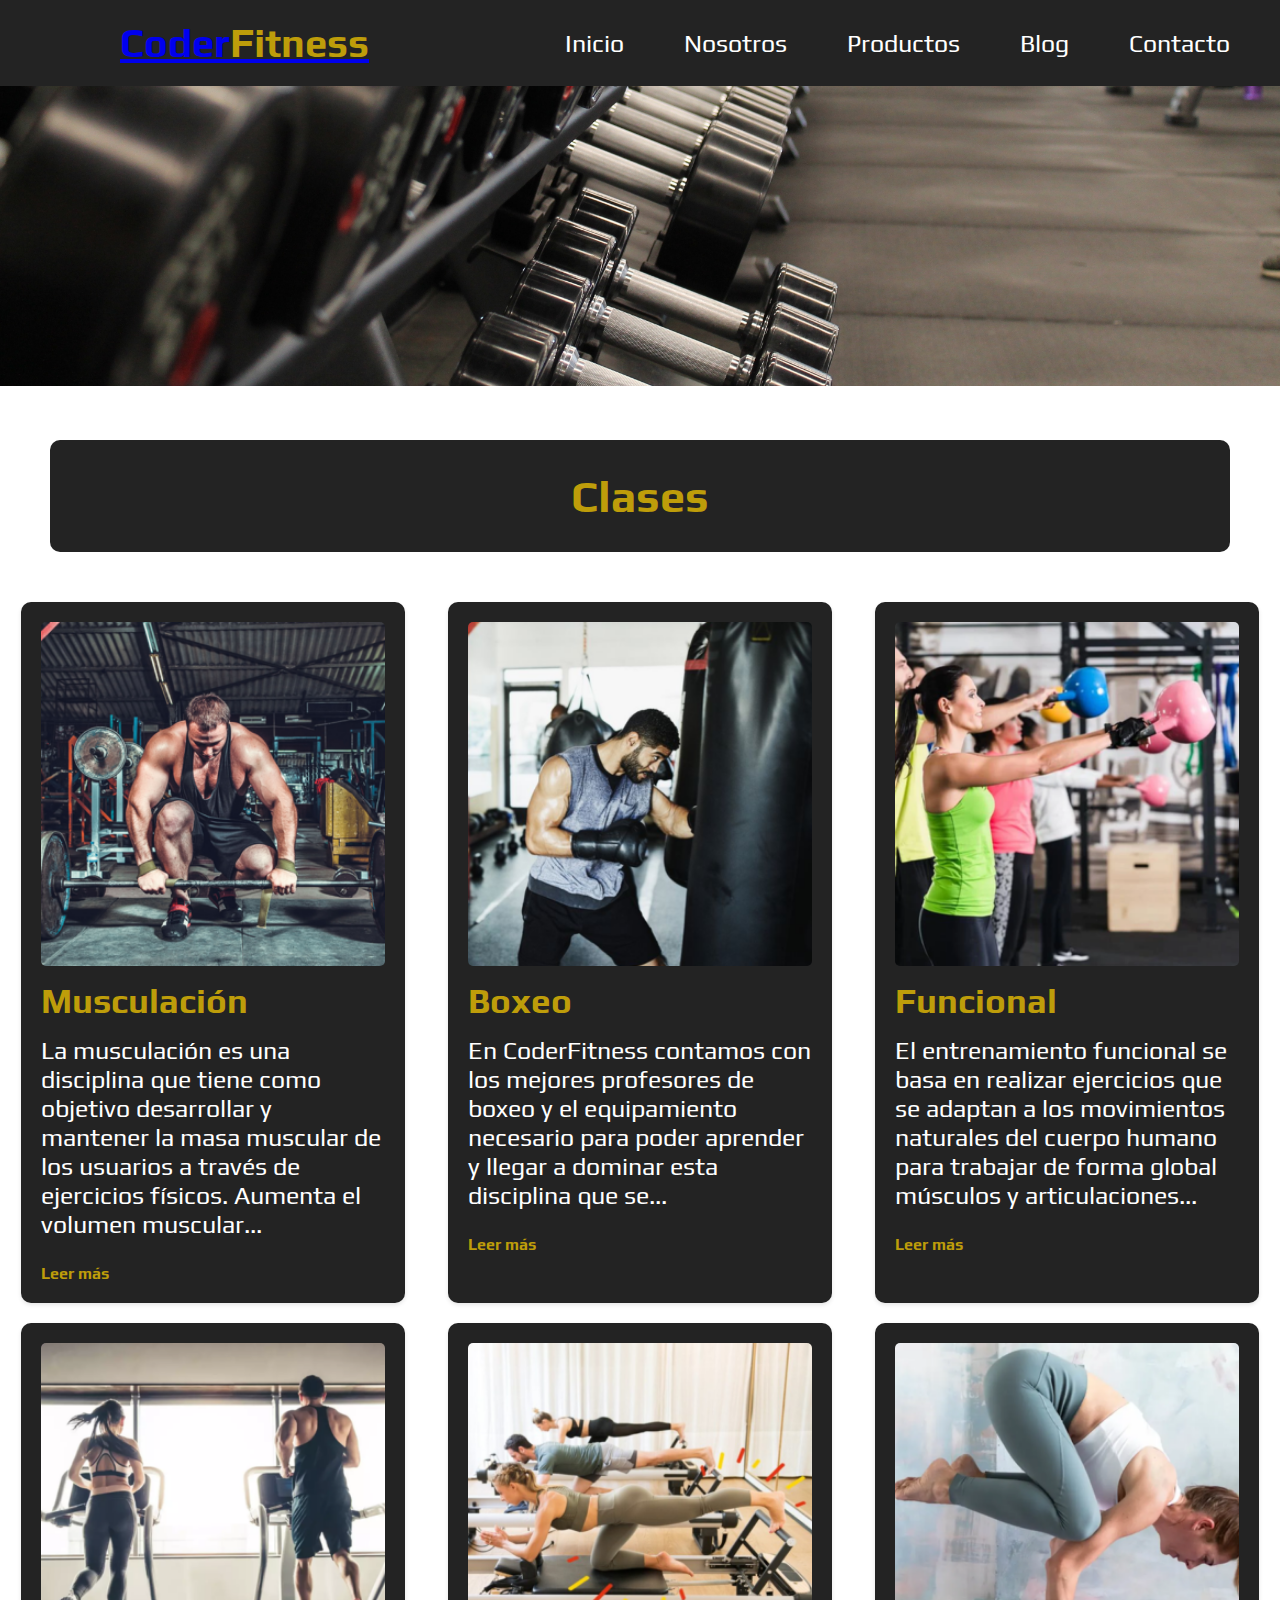
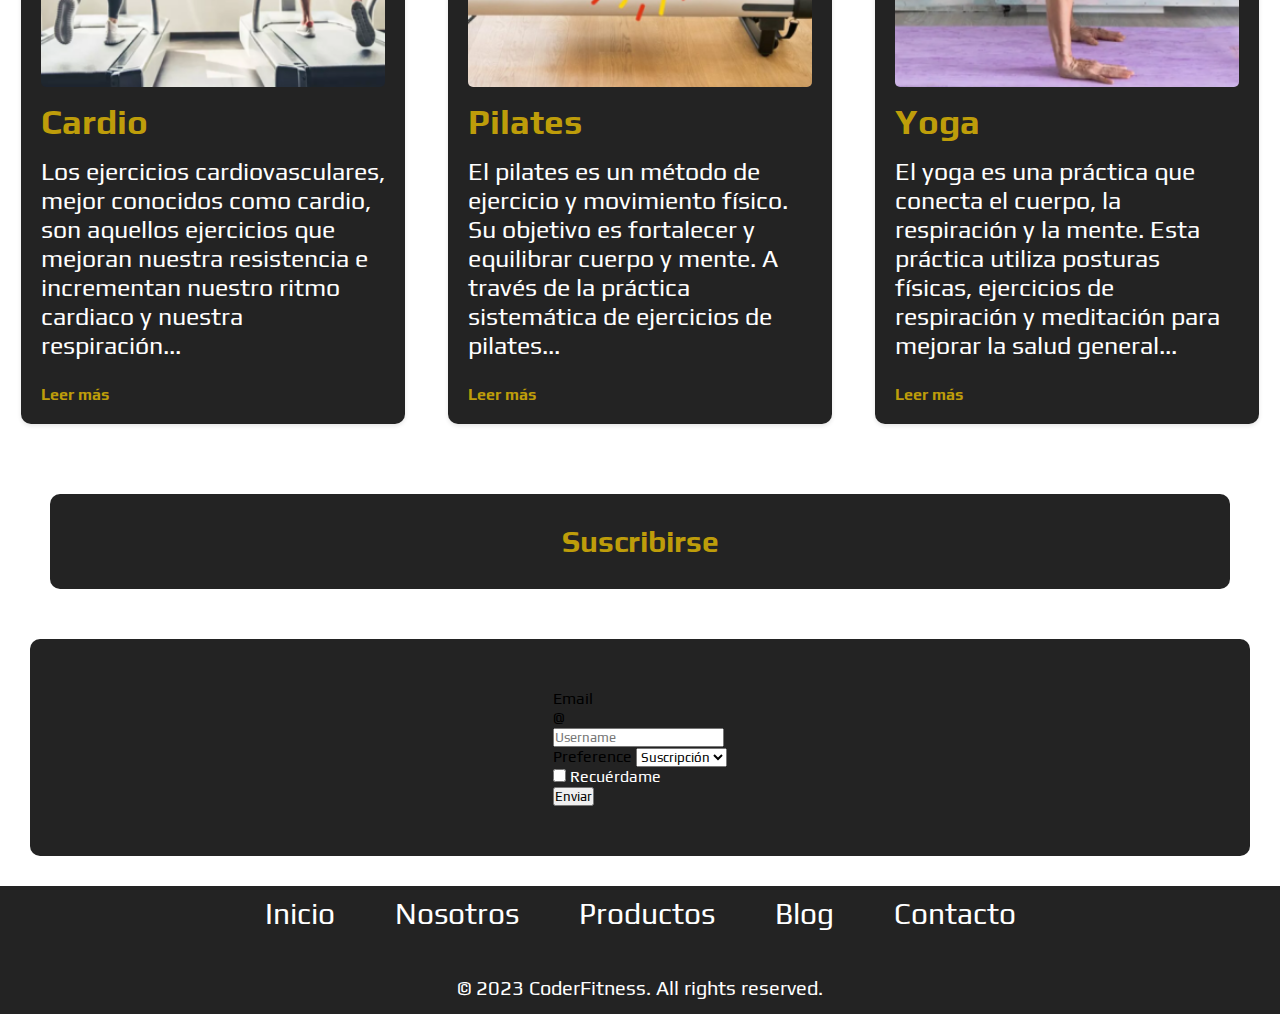
<file: index.html>
<!DOCTYPE html>
<html lang="en">
<head>
    <meta charset="UTF-8">
    <meta name="viewport" content="width=device-width, initial-scale=1.0">
    <title>CoderFitness</title>
    <meta name="description" content="CoderFitness es un gimnasio líder en la ciudad de Mar del Plata, contamos con los mejores entrenadores capacitados.">
    <meta name="keywords" content="GYM, FITNESS, MUSCULACIÓN, BOXEO, MARDEL, ENTRENADORES, VACANTE">
    <link href="https://cdn.jsdelivr.net/npm/bootstrap@5.3.1/dist/css/bootstrap.min.css" rel="stylesheet" integrity="sha384-4bw+/aepP/YC94hEpVNVgiZdgIC5+VKNBQNGCHeKRQN+PtmoHDEXuppvnDJzQIu9" crossorigin="anonymous">
    <!----- Link al CSS ----->
    <link rel="stylesheet" href="css/style.css">
</head>
<body>
<!--- Header --->
    <header>

        <section>

        <div class="navegacion">
            <div class="header-content">
                <div class="logo">
                  <h1><a href="index.html" class="logo-text">Coder<b>Fitness</a></b></h1>
                </div>

                <div class="menu">
                    <nav>
                        <ul>
                            <li><a href="index.html" class="nav-link">Inicio</a></li>
                            <li><a href="pages/nosotros.html" class="nav-link">Nosotros</a></li>
                            <li><a href="pages/productos.html" class="nav-link">Productos</a></li>
                            <li><a href="pages/blog.html" class="nav-link">Blog</a></li>
                            <li><a href="pages/contacto.html" class="nav-link">Contacto</a></li>
                        </ul>
                    </nav>
                </div>     
            </div>     
          </div>        
        </section>          
    </header>
<!--- Termina el header --->
<!--- Main --->

    <main>
        <div class="imagen">
            <img src="assets/dumbbells.jpg" alt="gym">
        </div>

        <div class="titulo">
            <h2>Clases</h2>
        </div>

<section class="container-main">

        <div class="card">
            <img src="assets/musculacion.png" alt="imagen 1">
            <h4><a href="#">Musculación</a></h4>
            <p>La musculación es una disciplina que tiene como objetivo desarrollar y mantener la masa muscular de los usuarios a través de ejercicios físicos. Aumenta el volumen muscular...</p>
            <a href="#">Leer más</a>
        </div>

        <div class="card">
            <img src="assets/boxeo.png" alt="imagen 1">
            <h4><a href="#">Boxeo</a></h4>
            <p>En CoderFitness contamos con los mejores profesores de boxeo y el equipamiento necesario para poder aprender y llegar a dominar esta disciplina que se...</p>
            <a href="#">Leer más</a>
        </div>

        <div class="card">
            <img src="assets/funcional.png" alt="imagen 1">
            <h4><a href="#">Funcional</a></h4>
            <p>El entrenamiento funcional se basa en realizar ejercicios que se adaptan a los movimientos naturales del cuerpo humano para trabajar de forma global músculos y articulaciones...</p>
            <a href="#">Leer más</a>
        </div>
        
        <div class="card">
            <img src="assets/cardio.png" alt="imagen 1">
            <h4><a href="#">Cardio</a></h4>
            <p>Los ejercicios cardiovasculares, mejor conocidos como cardio, son aquellos ejercicios que mejoran nuestra resistencia e incrementan nuestro ritmo cardiaco y nuestra respiración...</p>
            <a href="#">Leer más</a>
        </div>
        
        <div class="card">
            <img src="assets/pilates.png" alt="imagen 1">
            <h4><a href="#">Pilates</a></h4>
            <p>El pilates es un método de ejercicio y movimiento físico. Su objetivo es fortalecer y equilibrar cuerpo y mente. A través de la práctica sistemática de ejercicios de pilates...</p>
            <a href="#">Leer más</a>
        </div>

        <div class="card">
            <img src="assets/yoga.png" alt="imagen 1">
            <h4><a href="#">Yoga</a></h4>
            <p>El yoga es una práctica que conecta el cuerpo, la respiración y la mente. Esta práctica utiliza posturas físicas, ejercicios de respiración y meditación para mejorar la salud general...</p>
            <a href="#">Leer más</a>
        </div>
</section>
<!----- Formulario suscripción ----->
<div class="titulo-formulario-main">
    <h3>Suscribirse</h3>
</div>

<div class="formulario-main">
    <form class="row row-cols-lg-auto g-3 align-items-center">
    <div class="col-12">
      <label class="visually-hidden" for="inlineFormInputGroupUsername">Email</label>
      <div class="input-group">
        <div class="input-group-text">@</div>
        <input type="text" class="form-control" id="inlineFormInputGroupUsername" placeholder="Username">
      </div>
    </div>
  
    <div class="col-12">
      <label class="visually-hidden" for="inlineFormSelectPref">Preference</label>
      <select class="form-select" id="inlineFormSelectPref">
        <option selected>Suscripción</option>
        <option value="1">Semanal</option>
        <option value="2">Mensual</option>
        <option value="3">Anual</option>
      </select>
    </div>
  
    <div class="col-12">
      <div class="form-check">
        <input class="form-check-input" type="checkbox" id="inlineFormCheck">
        <label class="form-check-label" for="inlineFormCheck">
          Recuérdame
        </label>
      </div>
    </div>
  
    <div class="col-12">
      <button type="submit" class="btn btn-primary">Enviar</button>
    </div>
  </form>
</div>
<!----- Formulario suscripción ----->
</main> 
<!--- Termina el Main --->
<!---Empieza el footer--->
<footer class="footer">
        <div class="footer-content">
          <ul class="footer-categories">
            <li><a href="index.html" class="footer-link">Inicio</a></li>
            <li><a href="pages/nosotros.html" class="footer-link">Nosotros</a></li>
            <li><a href="pages/productos.html" class="footer-link">Productos</a></li>
            <li><a href="pages/blog.html" class="footer-link">Blog</a></li>
            <li><a href="pages/contacto.html" class="footer-link">Contacto</a></li>
          </ul>
        </div>
    <section class="sub-footer">
        <div class="p-footer">
            <p class="pfooter">© 2023 CoderFitness.  All rights reserved.</p>
        </div>
    </section>
</footer>
<!--- Termina el Footer --->
<script src="https://cdn.jsdelivr.net/npm/bootstrap@5.3.1/dist/js/bootstrap.bundle.min.js" integrity="sha384-HwwvtgBNo3bZJJLYd8oVXjrBZt8cqVSpeBNS5n7C8IVInixGAoxmnlMuBnhbgrkm" crossorigin="anonymous"></script>
</body>
</html>
</file>
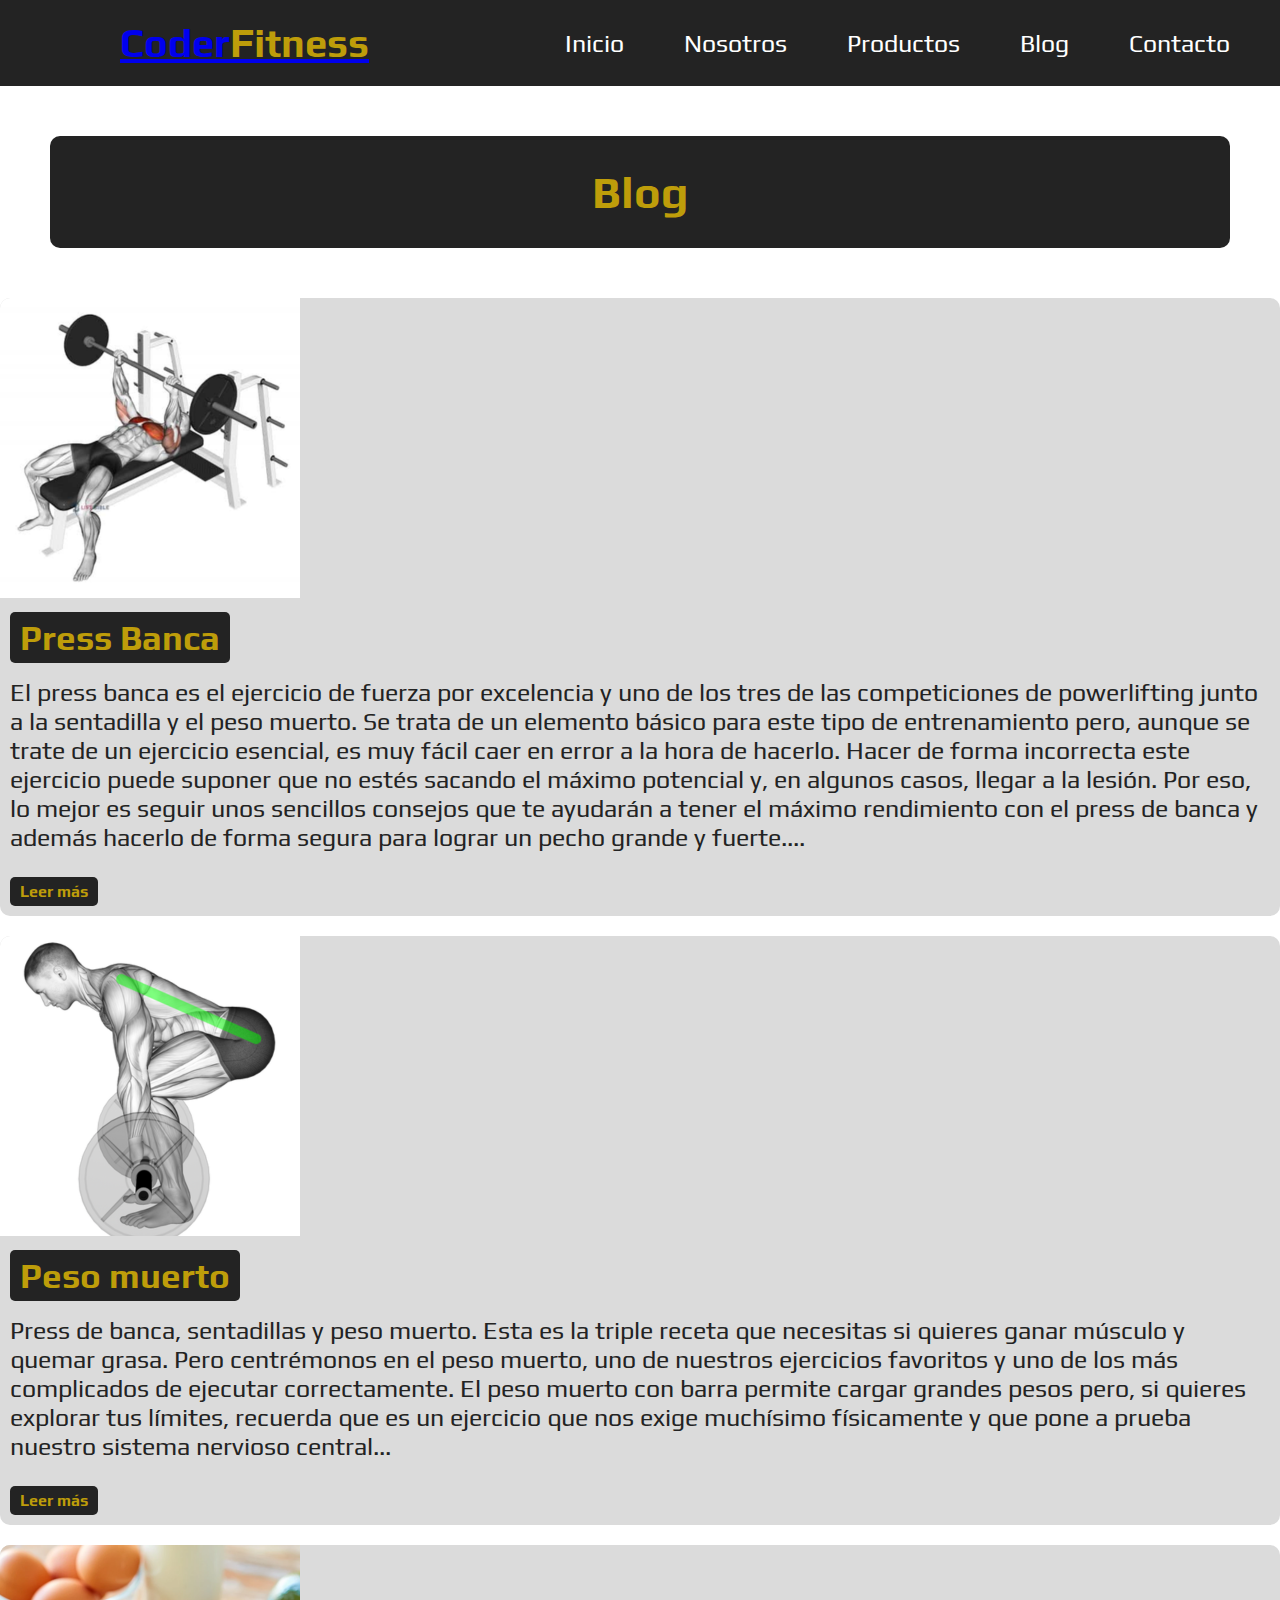
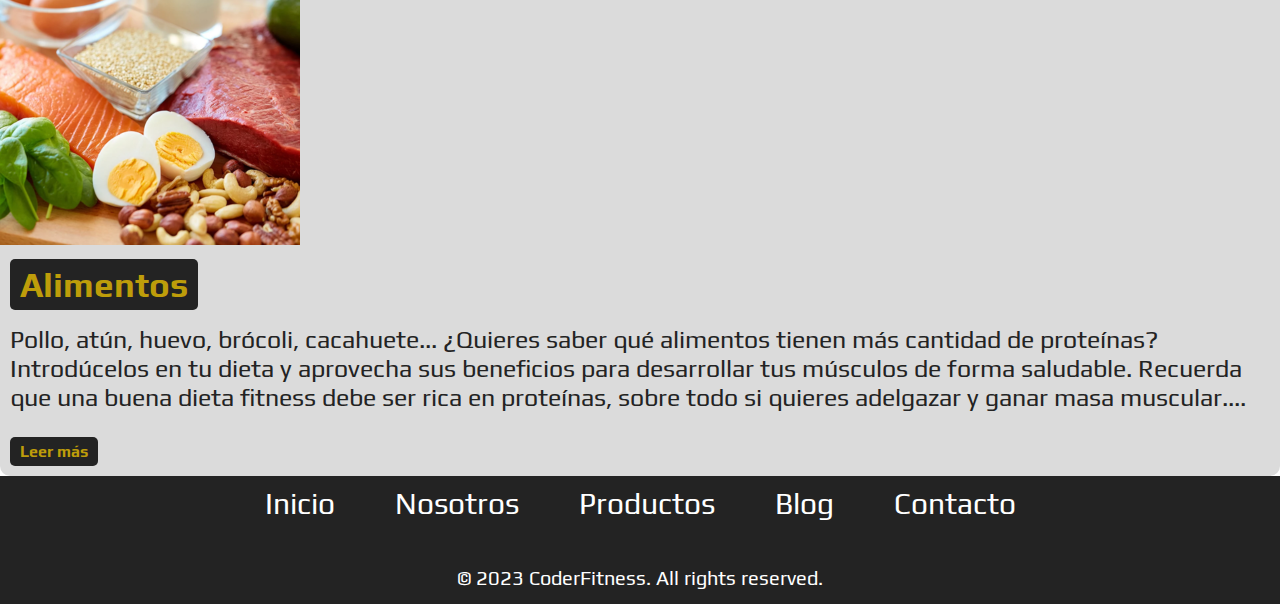
<file: pages/blog.html>
<!DOCTYPE html>
<html lang="en">
<head>
    <meta charset="UTF-8">
    <meta name="viewport" content="width=device-width, initial-scale=1.0">
    <title>CoderFitness - Blog</title>
    <meta name="description" content="En CoderFitness tenemos nuestro propio blog donde explicamos ejercicios y consejos generales del entrenamiento">
    <meta name="keywords" content="GYM, FITNESS, ARTÍCULOS, EJERCICIOS, MUSCULOS, DIETA, CUERPO">
    <!--- Link al CSS--->
    <link rel="stylesheet" href="../css/style.css">
</head>
<body>
<!--- Header --->
<header>

    <section>

    <div class="navegacion">
        <div class="header-content">
            <div class="logo">
              <h1><a href="index.html" class="logo-text">Coder<b>Fitness</a></b></h1>
            </div>

            <div class="menu">
                <nav>
                    <ul>
                        <li><a href="../index.html" class="nav-link">Inicio</a></li>
                        <li><a href="nosotros.html" class="nav-link">Nosotros</a></li>
                        <li><a href="productos.html" class="nav-link">Productos</a></li>
                        <li><a href="blog.html" class="nav-link">Blog</a></li>
                        <li><a href="contacto.html" class="nav-link">Contacto</a></li>
                    </ul>
                </nav>
            </div>     
        </div>     
      </div>        
    </section>          
</header>
<!--- Termina el header --->
<!--- Main --->
<main>
    <div class="titulo-blog">
        <h2>Blog</h2>
    </div>

    <section class="contenedor-blog">
        <!--- En construcción!
        <div class="indice">
            <a href="#articulo1">Artículo 1</a>
            <a href="#articulo2">Artículo 2</a>
            <a href="#articulo3">Artículo 3</a>
        </div>
        ---->
        <div class="blog-card">
            <div class="image">
                <img src="../assets/pressbanca.png" alt="imagen 1">
            </div>
            <div class="content-blog">
                <h4><a href="#">Press Banca</a></h4>
                <p>El press banca es el ejercicio de fuerza por excelencia y uno de los tres de las competiciones de powerlifting junto a la sentadilla y el peso muerto. Se trata de un elemento básico para este tipo de entrenamiento pero, aunque se trate de un ejercicio esencial, es muy fácil caer en error a la hora de hacerlo. Hacer de forma incorrecta este ejercicio puede suponer que no estés sacando el máximo potencial y, en algunos casos, llegar a la lesión. Por eso, lo mejor es seguir unos sencillos consejos que te ayudarán a tener el máximo rendimiento con el press de banca y además hacerlo de forma segura para lograr un pecho grande y fuerte....</p>
                <a href="#">Leer más</a>
            </div>
        </div>

        <div class="blog-card">
            <div class="image">
                <img src="../assets/pesomuerto.png" alt="imagen 1">
            </div>
            <div class="content-blog">
                <h4><a href="#">Peso muerto</a></h4>
                <p>Press de banca, sentadillas y peso muerto. Esta es la triple receta que necesitas si quieres ganar músculo y quemar grasa. Pero centrémonos en el peso muerto, uno de nuestros ejercicios favoritos y uno de los más complicados de ejecutar correctamente. El peso muerto con barra permite cargar grandes pesos pero, si quieres explorar tus límites, recuerda que es un ejercicio que nos exige muchísimo físicamente y que pone a prueba nuestro sistema nervioso central...</p>
                <a href="#">Leer más</a>
            </div>
        </div>

        <div class="blog-card">
            <div class="image">
                <img src="../assets/alimento.png" alt="imagen 1">
            </div>
            <div class="content-blog">
                <h4><a href="#">Alimentos</a></h4>
                <p>Pollo, atún, huevo, brócoli, cacahuete... ¿Quieres saber qué alimentos tienen más cantidad de proteínas? Introdúcelos en tu dieta y aprovecha sus beneficios para desarrollar tus músculos de forma saludable. Recuerda que una buena dieta fitness debe ser rica en proteínas, sobre todo si quieres adelgazar y ganar masa muscular....</p>
                <a href="#">Leer más</a>
            </div>
        </div>
    </section>
</main>
<!--- Termina el Main --->
<!---Empieza el footer--->
<footer class="footer">
        <div class="footer-content">
            <ul class="footer-categories">
                <li><a href="../index.html" class="footer-link">Inicio</a></li>
                <li><a href="nosotros.html" class="footer-link">Nosotros</a></li>
                <li><a href="productos.html" class="footer-link">Productos</a></li>
                <li><a href="blog.html" class="footer-link">Blog</a></li>
                <li><a href="contacto.html" class="footer-link">Contacto</a></li>
            </ul>
        </div>
    <section class="sub-footer">
            <div class="p-footer">
                <p class="pfooter">© 2023 CoderFitness.  All rights reserved.</p>
            </div>
    </section>
</footer>
<!--- Termina el Footer --->
</body>
</html>
</file>
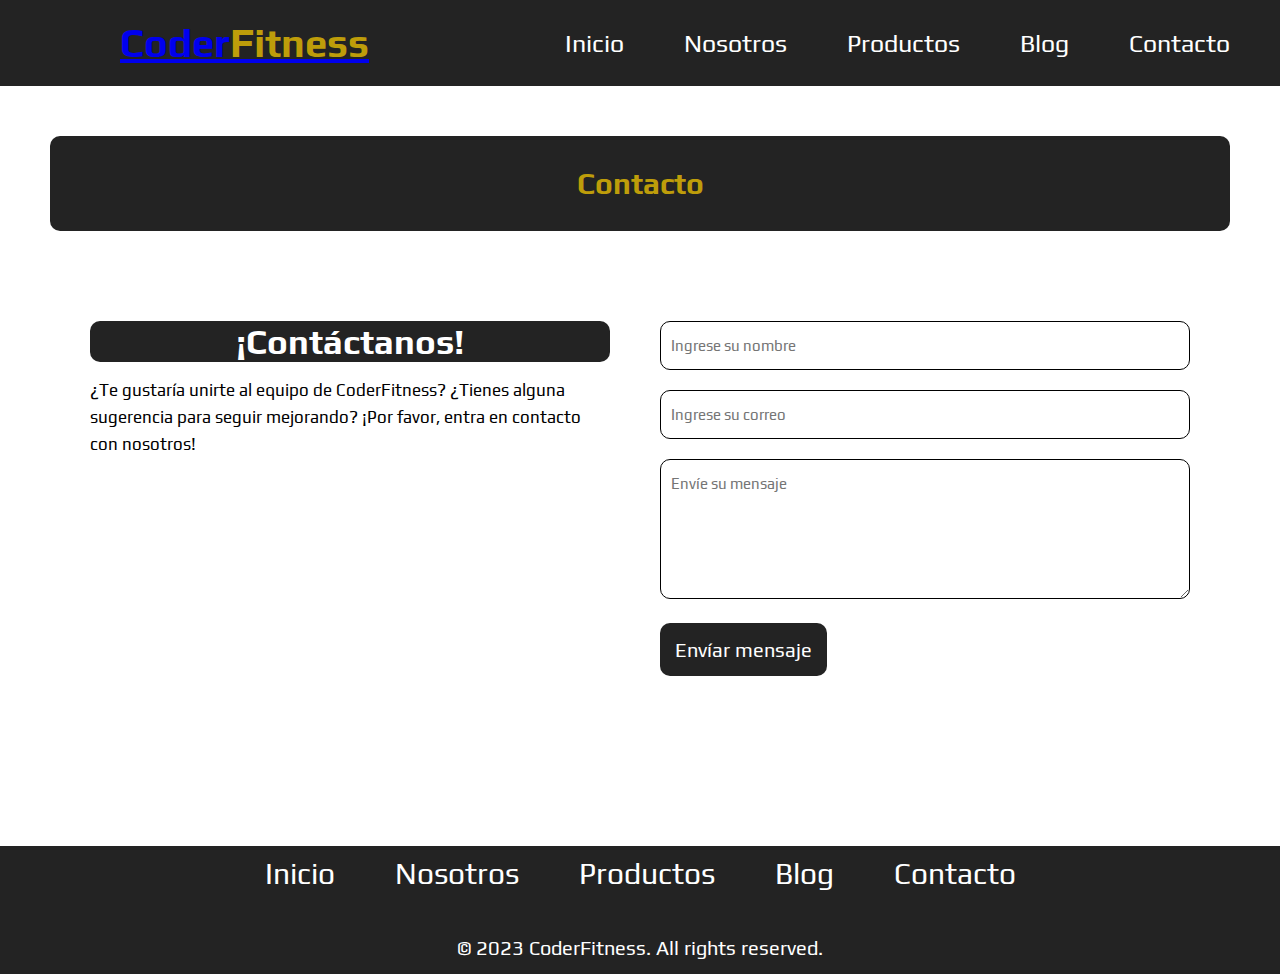
<file: pages/contacto.html>
<!DOCTYPE html>
<html lang="en">
<head>
    <meta charset="UTF-8">
    <meta name="viewport" content="width=device-width, initial-scale=1.0">
    <title>CoderFitness - Contáctanos</title>
    <meta name="description" content="Si te gustaría contactarnos este es tu lugar">
    <meta name="keywords" content="GYM, MUSCULACIÓN, BOXEO, MARDEL, CONTACTO, ENTRENADORES, VACANTE">
    <!--- Link al CSS--->
    <link rel="stylesheet" href="../css/style.css">
</head>
<body>
<!--- Header --->
<header>

    <section>

    <div class="navegacion">
        <div class="header-content">
            <div class="logo">
              <h1><a href="index.html" class="logo-text">Coder<b>Fitness</a></b></h1>
            </div>

            <div class="menu">
                <nav>
                    <ul>
                        <li><a href="../index.html" class="nav-link">Inicio</a></li>
                        <li><a href="nosotros.html" class="nav-link">Nosotros</a></li>
                        <li><a href="productos.html" class="nav-link">Productos</a></li>
                        <li><a href="blog.html" class="nav-link">Blog</a></li>
                        <li><a href="contacto.html" class="nav-link">Contacto</a></li>
                    </ul>
                </nav>
            </div>     
        </div>     
      </div>        
    </section>          
</header>
<!--- Termina el header --->
<!--- Main --->
<main>
    <h2 class="titulo-form">Contacto</h2>
    <!--- METHOD = POST = ENVIAR DATOS .  GET = TRAER DATOS --->
   <section class="container-form">
        <div class="info-form">
            <h2>¡Contáctanos!</h2>
            <p>¿Te gustaría unirte al equipo de CoderFitness? ¿Tienes alguna sugerencia para seguir mejorando? ¡Por favor, entra en contacto con nosotros!
            </p>
        </div>
        <form action="#" autocomplete="off">
            <input type="text" name="nombre"
            placeholder="Ingrese su nombre" class="campo">
            <input type="email" name="email" placeholder="Ingrese su correo" class="campo">
            <textarea name="mensaje" placeholder="Envíe su mensaje"></textarea>
            <input type="submit" name="enviar" value="Envíar mensaje" class="btn-enviar">
        </form>
    </section> 
</main>
<!--- Termina el Main --->
<!---Empieza el footer--->
<footer class="footer">
        <div class="footer-content">
            <ul class="footer-categories">
                <li><a href="../index.html" class="footer-link">Inicio</a></li>
                <li><a href="nosotros.html" class="footer-link">Nosotros</a></li>
                <li><a href="productos.html" class="footer-link">Productos</a></li>
                <li><a href="blog.html" class="footer-link">Blog</a></li>
                <li><a href="contacto.html" class="footer-link">Contacto</a></li>
            </ul>
        </div>
    <section class="sub-footer">
        <div class="p-footer">
            <p class="pfooter">© 2023 CoderFitness.  All rights reserved.</p>
        </div>
    </section>
</footer>
<!--- Termina el Footer --->
</body>
</html>
</file>
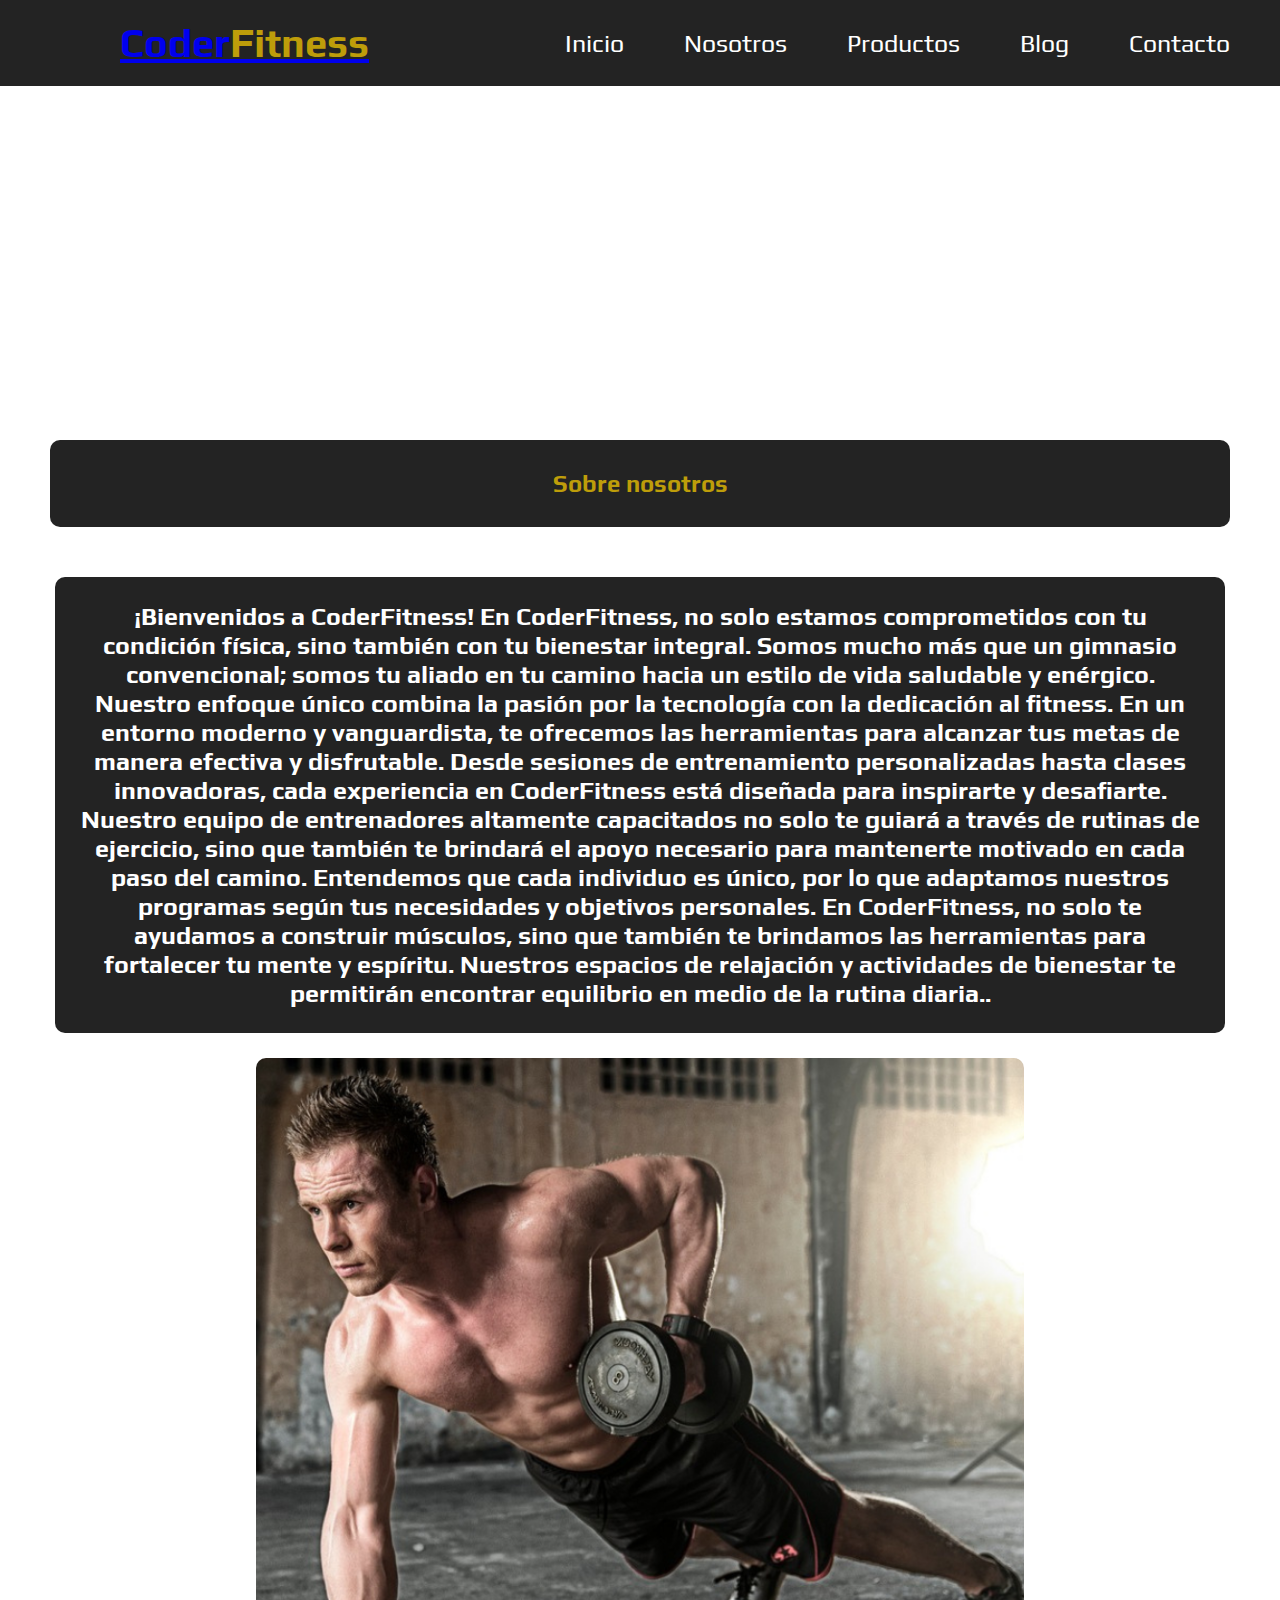
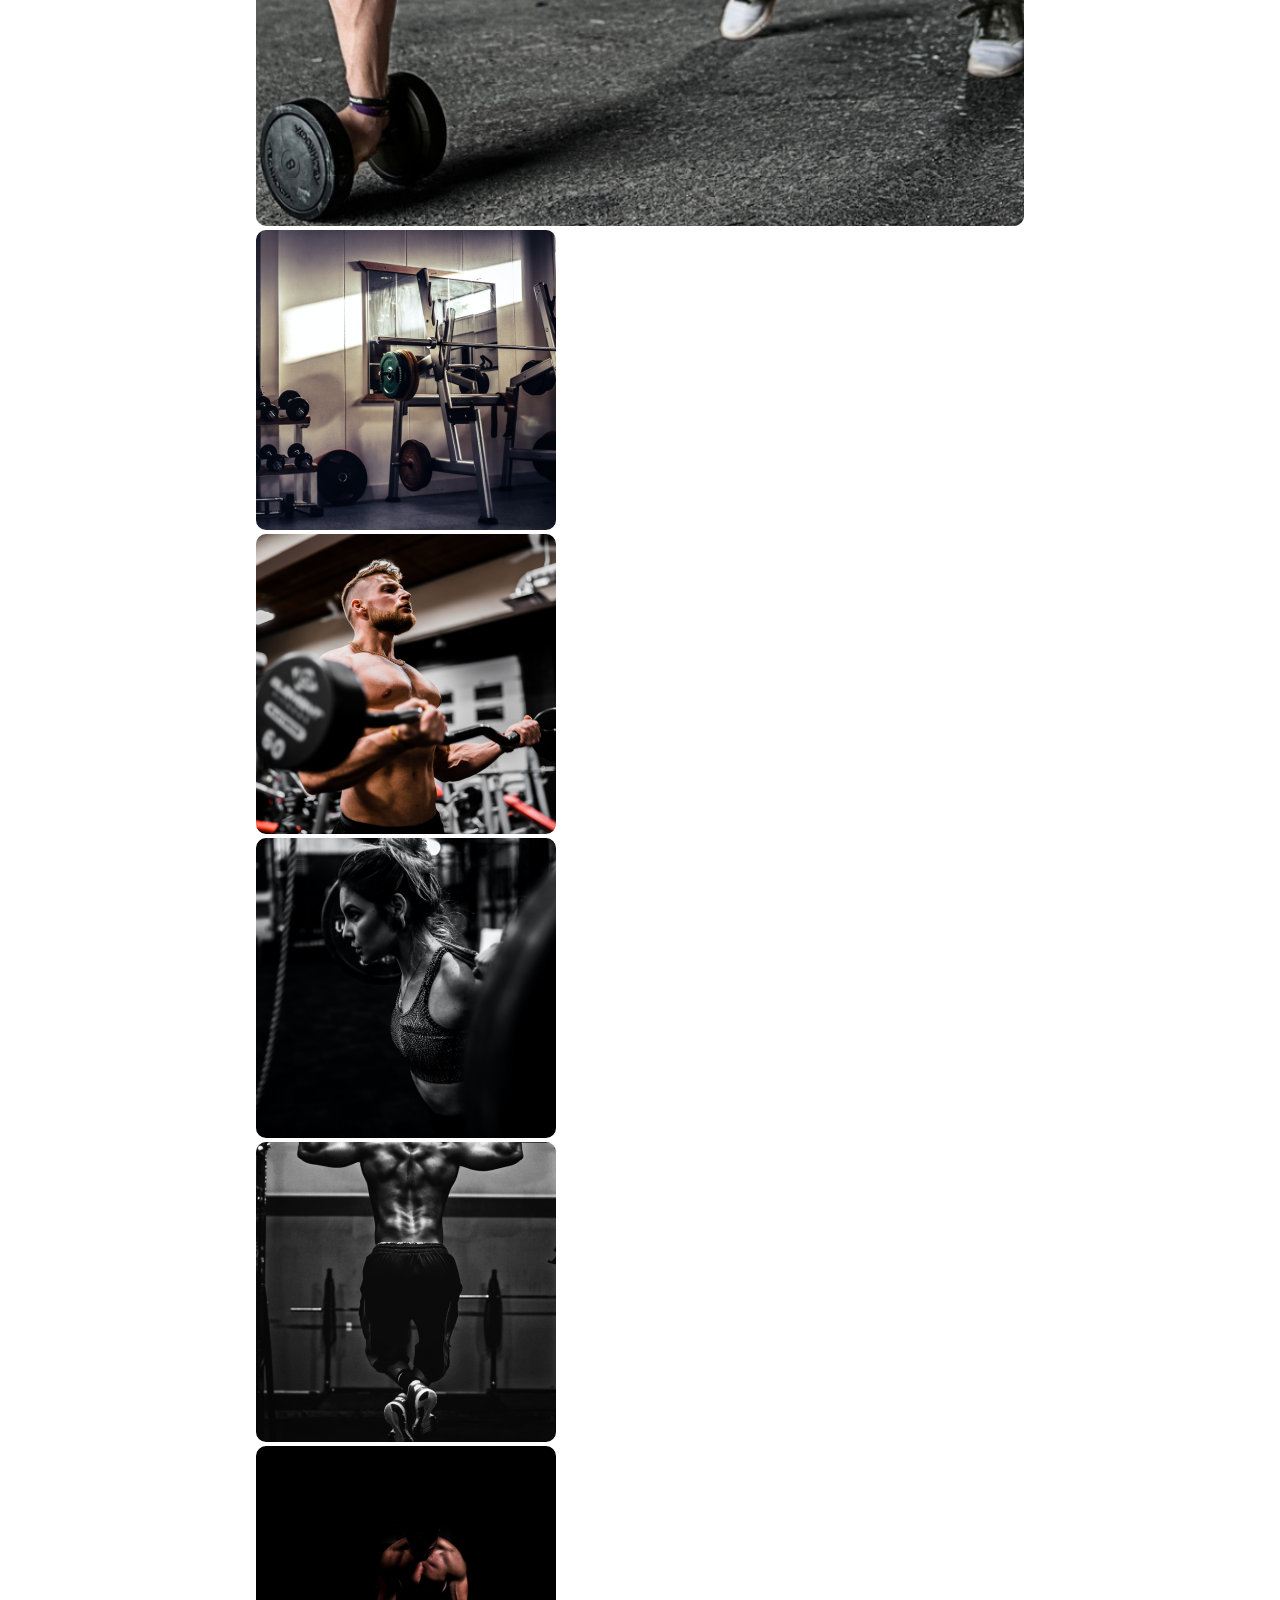
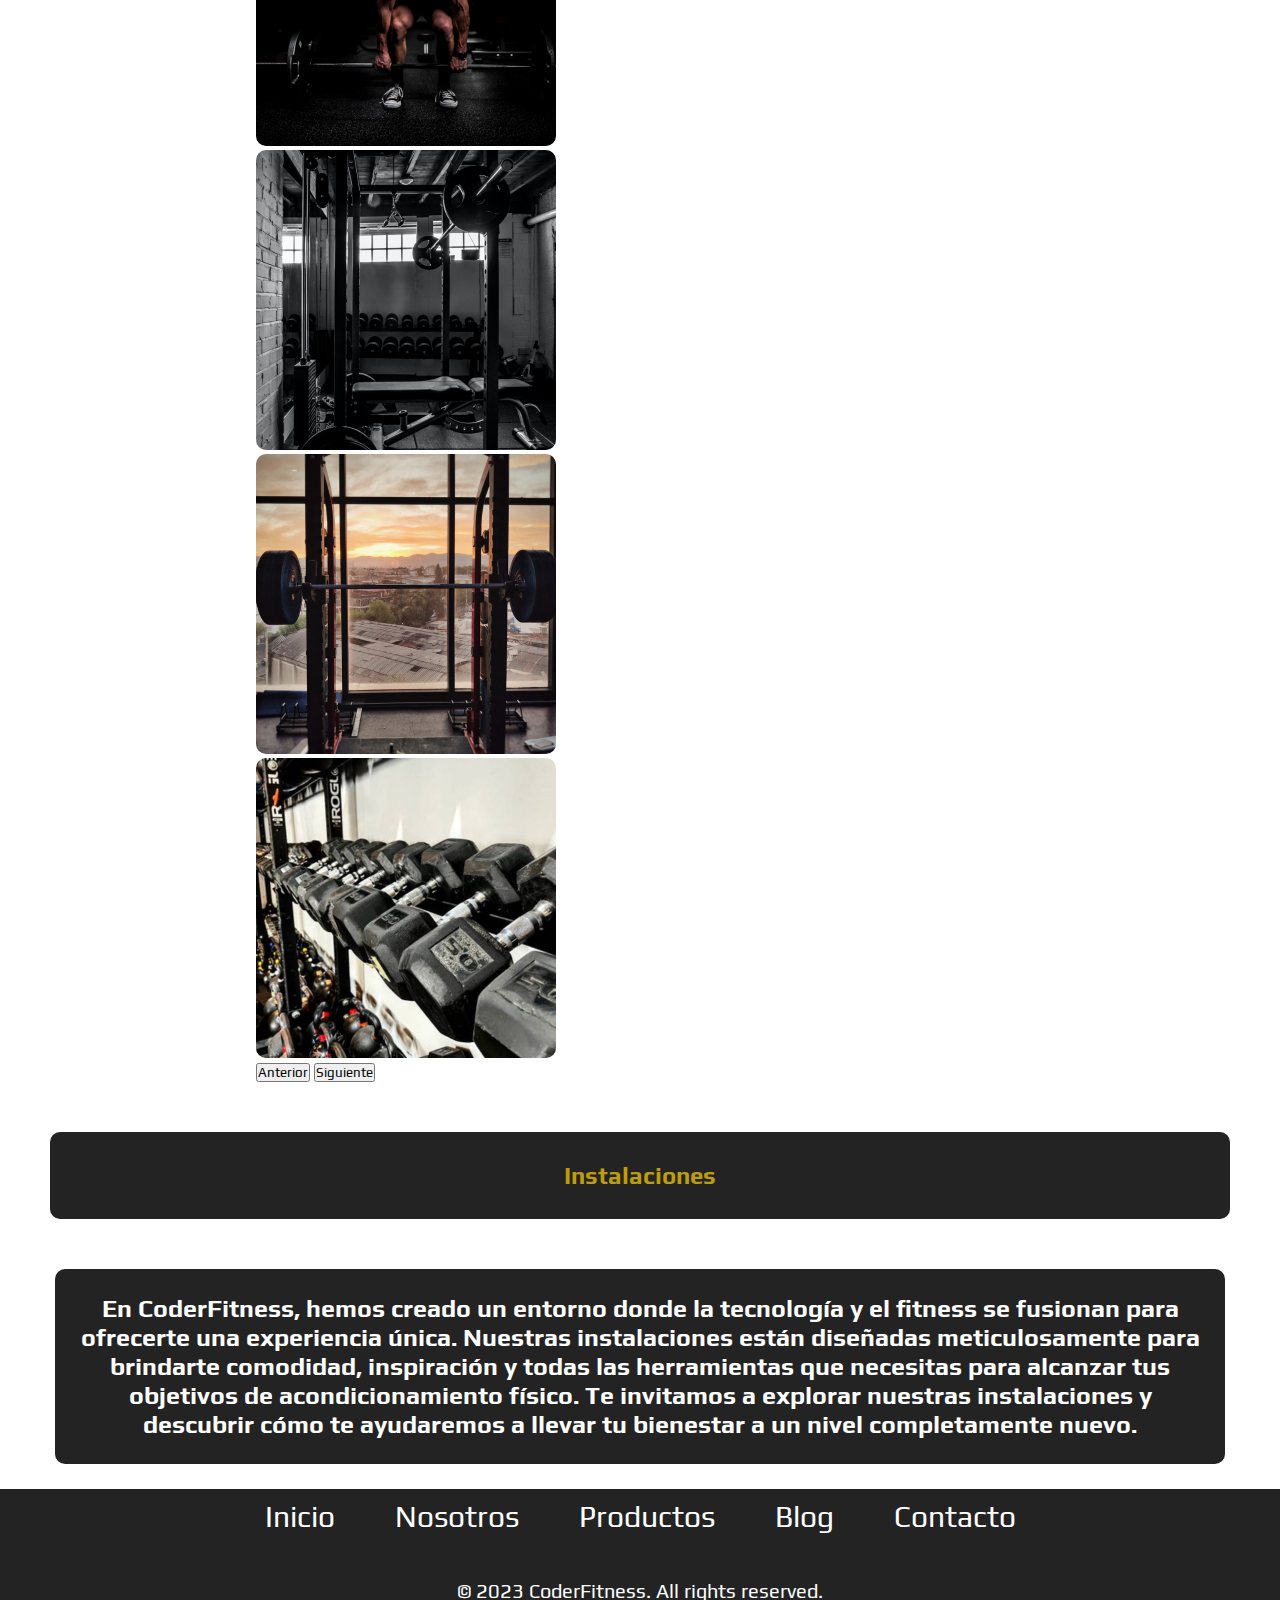
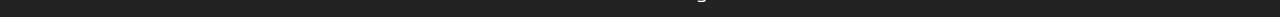
<file: pages/nosotros.html>
<!DOCTYPE html>
<html lang="en">
<head>
    <meta charset="UTF-8">
    <meta name="viewport" content="width=device-width, initial-scale=1.0">
    <title>CoderFitness - Sobre nosotros</title>
    <meta name="description" content="Nuestro gimnasio está ubicado en el centro de Mar del Plata, entre la calle Lionel Messi y Dibu Martínez">
    <meta name="keywords" content="GYM, FITNESS, MUSCULACIÓN, MARDEL, NOSOTROS, INSTALACIONES, PERSONAL">
    <!----- Link al Bootstrap ----->
    <link href="https://cdn.jsdelivr.net/npm/bootstrap@5.3.1/dist/css/bootstrap.min.css" rel="stylesheet" integrity="sha384-4bw+/aepP/YC94hEpVNVgiZdgIC5+VKNBQNGCHeKRQN+PtmoHDEXuppvnDJzQIu9" crossorigin="anonymous">
    <!--- Link al CSS--->
    <link rel="stylesheet" href="../css/style.css">
</head>
<body>
<!--- Header --->
<header>

  <section>

  <div class="navegacion">
      <div class="header-content">
          <div class="logo">
            <h1><a href="index.html" class="logo-text">Coder<b>Fitness</a></b></h1>
          </div>

          <div class="menu">
              <nav>
                  <ul>
                      <li><a href="../index.html" class="nav-link">Inicio</a></li>
                      <li><a href="nosotros.html" class="nav-link">Nosotros</a></li>
                      <li><a href="productos.html" class="nav-link">Productos</a></li>
                      <li><a href="blog.html" class="nav-link">Blog</a></li>
                      <li><a href="contacto.html" class="nav-link">Contacto</a></li>
                  </ul>
              </nav>
          </div>     
      </div>     
    </div>        
  </section>          
</header>
<!--- Termina el header --->

<!--- Main --->
<main>
    <section>
        <div class="mapita">
            <iframe src="https://www.google.com/maps/embed?pb=!1m18!1m12!1m3!1d3143.6795868700947!2d-57.53521571242997!3d-38.00793350809924!2m3!1f0!2f0!3f0!3m2!1i1024!2i768!4f13.1!3m3!1m2!1s0x9584dd0dd7b5f0a7%3A0x544a3fcce731e376!2sTorre%C3%B3n%20del%20Monje!5e0!3m2!1ses!2sar!4v1689230271033!5m2!1ses!2sar" width="800" height="600" style="border:0;" allowfullscreen="" loading="lazy" referrerpolicy="no-referrer-when-downgrade"></iframe>
        </div>
    </section> 

    <div class="titulon">
    <h2>Sobre nosotros</h2>
    <p>¡Bienvenidos a CoderFitness!
      En CoderFitness, no solo estamos comprometidos con tu condición física, sino también con tu bienestar integral. Somos mucho más que un gimnasio convencional; somos tu aliado en tu camino hacia un estilo de vida saludable y enérgico.

      Nuestro enfoque único combina la pasión por la tecnología con la dedicación al fitness. En un entorno moderno y vanguardista, te ofrecemos las herramientas para alcanzar tus metas de manera efectiva y disfrutable. Desde sesiones de entrenamiento personalizadas hasta clases innovadoras, cada experiencia en CoderFitness está diseñada para inspirarte y desafiarte.

      Nuestro equipo de entrenadores altamente capacitados no solo te guiará a través de rutinas de ejercicio, sino que también te brindará el apoyo necesario para mantenerte motivado en cada paso del camino. Entendemos que cada individuo es único, por lo que adaptamos nuestros programas según tus necesidades y objetivos personales. En CoderFitness, no solo te ayudamos a construir músculos, sino que también te brindamos las herramientas para fortalecer tu mente y espíritu. Nuestros espacios de relajación y actividades de bienestar te permitirán encontrar equilibrio en medio de la rutina diaria..</p>
    </div>
    <!----- Carousel ----->
<div class="carousel-size">
    <div id="carouselExampleFade" class="carousel slide carousel-fade">
        <div class="carousel-inner">
          <div class="carousel-item active">
            <img src="../assets/nosotrosuno.png" class="d-block w-100" alt="...">
          </div>
          <div class="carousel-item">
            <img src="../assets/imagenndos.png" class="d-block w-100" alt="...">
          </div>
          <div class="carousel-item">
            <img src="../assets/imagenntres.png" class="d-block w-100" alt="...">
          </div>
          <div class="carousel-item">
            <img src="../assets/imagenncuatro.png" class="d-block w-100" alt="...">
          </div>
          <div class="carousel-item">
            <img src="../assets/imagenncinco.png" class="d-block w-100" alt="...">
          </div>
          <div class="carousel-item">
            <img src="../assets/imagennseis.png" class="d-block w-100" alt="...">
          </div>
          <div class="carousel-item">
            <img src="../assets/imagennsiete.png" class="d-block w-100" alt="...">
          </div>
          <div class="carousel-item">
            <img src="../assets/imagennocho.png" class="d-block w-100" alt="...">
          </div>
          <div class="carousel-item">
            <img src="../assets/imagennnueve.png" class="d-block w-100" alt="...">
          </div>
        </div>
        <button class="carousel-control-prev" type="button" data-bs-target="#carouselExampleFade" data-bs-slide="prev">
          <span class="carousel-control-prev-icon" aria-hidden="true"></span>
          <span class="visually-hidden">Anterior</span>
        </button>
        <button class="carousel-control-next" type="button" data-bs-target="#carouselExampleFade" data-bs-slide="next">
          <span class="carousel-control-next-icon" aria-hidden="true"></span>
          <span class="visually-hidden">Siguiente</span>
        </button>
      </div>
</div>     
    <!----- Carousel ----->
    <div class="parrafo-abajo">
    <h2>Instalaciones</h2>
    <p>En CoderFitness, hemos creado un entorno donde la tecnología y el fitness se fusionan para ofrecerte una experiencia única. Nuestras instalaciones están diseñadas meticulosamente para brindarte comodidad, inspiración y todas las herramientas que necesitas para alcanzar tus objetivos de acondicionamiento físico. Te invitamos a explorar nuestras instalaciones y descubrir cómo te ayudaremos a llevar tu bienestar a un nivel completamente nuevo.</p>
    </div>
</main>
<!--- Termina el Main --->
<!---Empieza el footer--->
<footer class="footer">
        <div class="footer-content">
          <ul class="footer-categories">
            <li><a href="../index.html" class="footer-link">Inicio</a></li>
            <li><a href="nosotros.html" class="footer-link">Nosotros</a></li>
            <li><a href="productos.html" class="footer-link">Productos</a></li>
            <li><a href="blog.html" class="footer-link">Blog</a></li>
            <li><a href="contacto.html" class="footer-link">Contacto</a></li>
          </ul>
        </div>
    <section class="sub-footer">
        <div class="p-footer">
            <p class="pfooter">© 2023 CoderFitness.  All rights reserved.</p>
        </div>
    </section>
</footer>
<!--- Termina el Footer --->
<!----- Script del Bootstrap ----->
<script src="https://cdn.jsdelivr.net/npm/bootstrap@5.3.1/dist/js/bootstrap.bundle.min.js" integrity="sha384-HwwvtgBNo3bZJJLYd8oVXjrBZt8cqVSpeBNS5n7C8IVInixGAoxmnlMuBnhbgrkm" crossorigin="anonymous"></script>
</body>
</html>
</file>
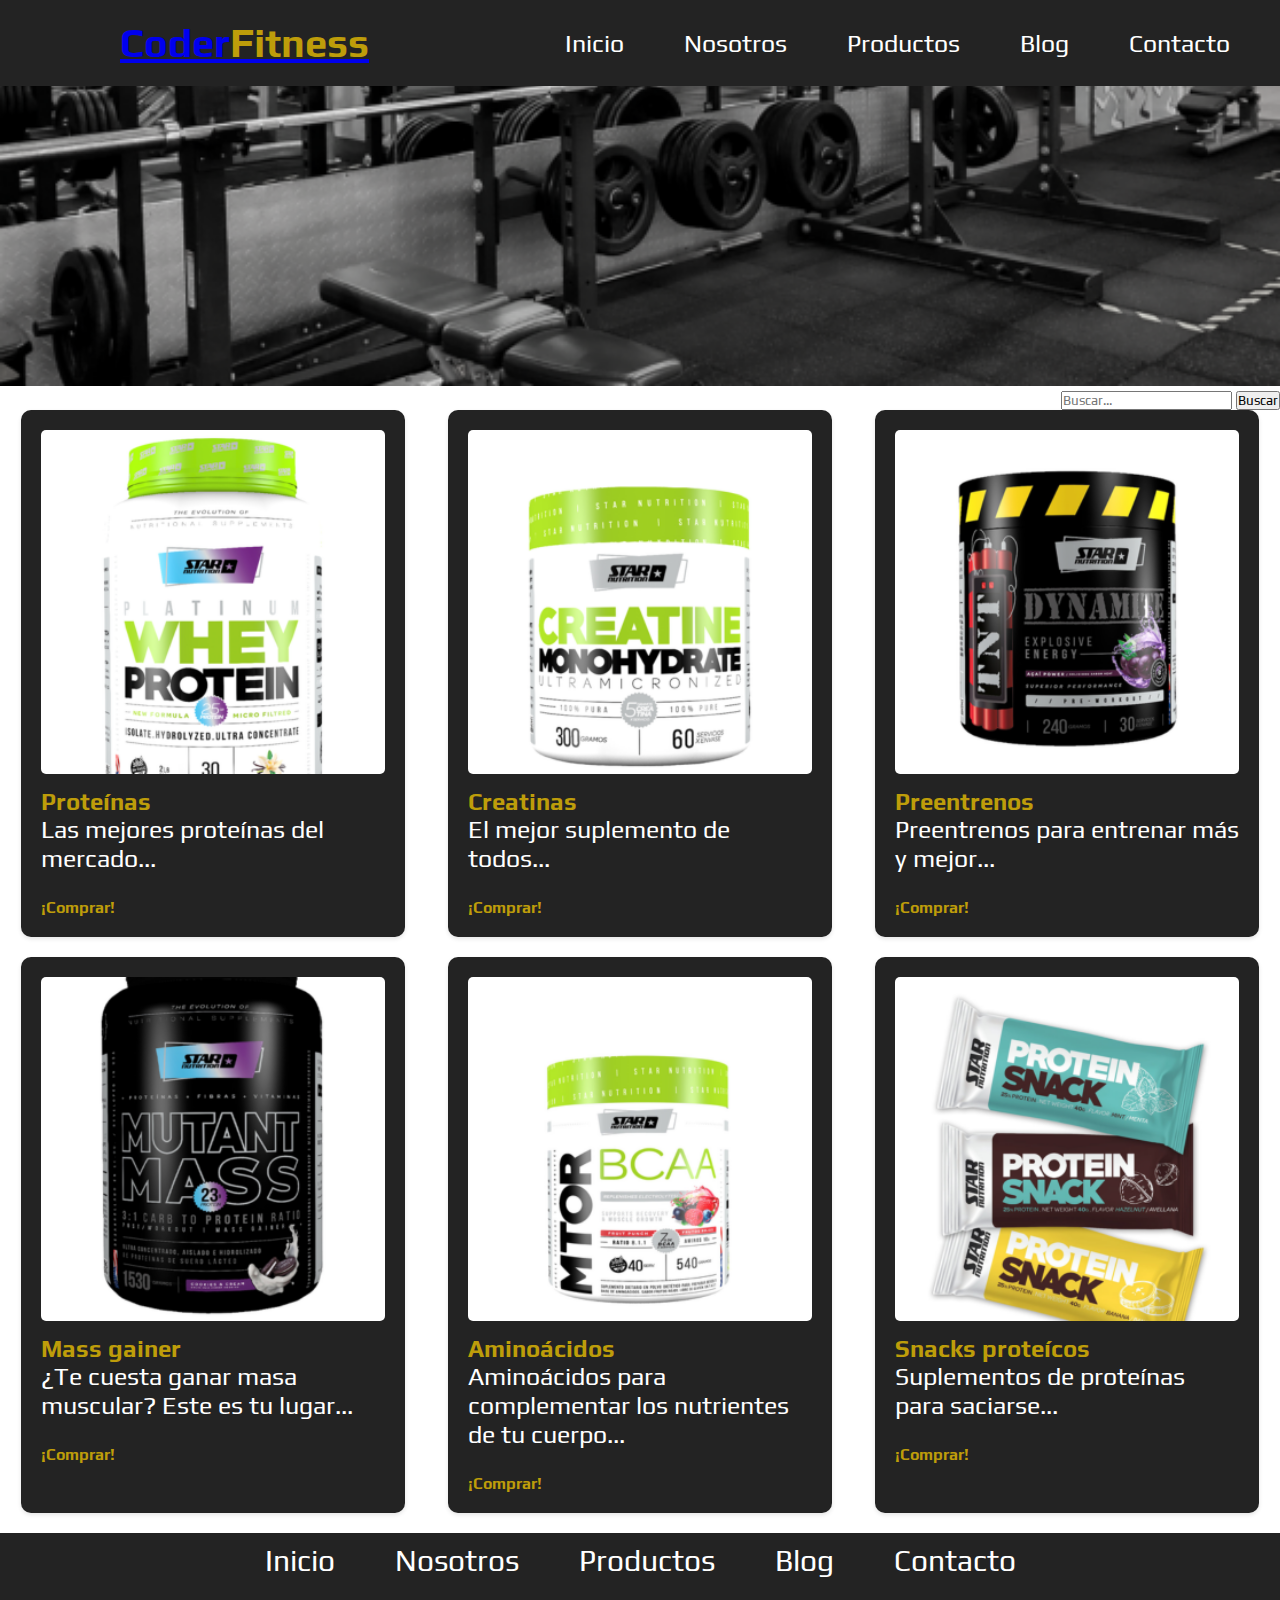
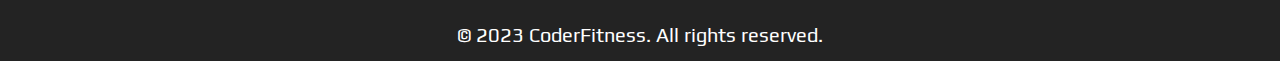
<file: pages/productos.html>
<!DOCTYPE html>
<html lang="en">
<head>
    <meta charset="UTF-8">
    <meta name="viewport" content="width=device-width, initial-scale=1.0">
    <title>CoderFitness - Nuestros productos</title>
    <meta name="description" content="En CoderFitness tenemos los mejores productos para el desarrollo y bienestar de tu cuerpo">
    <meta name="keywords" content="GYM, FITNESS, CREATINA, PROTEINA, PRODUCTOS, CALORÍAS, FUERZA">
    <!--- Link al CSS--->
    <link rel="stylesheet" href="../css/style.css">
</head>
<!--- Header --->
<header>

    <section>

    <div class="navegacion">
        <div class="header-content">
            <div class="logo">
              <h1><a href="index.html" class="logo-text">Coder<b>Fitness</a></b></h1>
            </div>

            <div class="menu">
                <nav>
                    <ul>
                        <li><a href="../index.html" class="nav-link">Inicio</a></li>
                        <li><a href="nosotros.html" class="nav-link">Nosotros</a></li>
                        <li><a href="productos.html" class="nav-link">Productos</a></li>
                        <li><a href="blog.html" class="nav-link">Blog</a></li>
                        <li><a href="contacto.html" class="nav-link">Contacto</a></li>
                    </ul>
                </nav>
            </div>     
        </div>     
      </div>        
    </section>          
</header>
<!--- Termina el header --->
<!--- Main --->
<main>
    <div class="imagen-productos">
        <img src="../assets/producto-banner.png" alt="gym">
    </div>

    <div class="barra-busqueda">
        <form class="search-form">
            <input type="search" name="search" placeholder="Buscar...">
            <button type="submit">Buscar</button>
          </form>
    </div>

    <section class="sector-productos">

        <div class="productos">
            <img src="../assets/productouno.png" alt="imagen 1">
            <h2><a href="#">Proteínas</a></h2>
            <p>Las mejores proteínas del mercado...</p>
            <a href="#">¡Comprar!</a>
        </div>

        <div class="productos">
            <img src="../assets/productodos.png" alt="imagen 1">
            <h2><a href="#">Creatinas</a></h2>
            <p>El mejor suplemento de todos...</p>
            <a href="#">¡Comprar!</a>
        </div>

        <div class="productos">
            <img src="../assets/productotres.png" alt="imagen 1">
            <h2><a href="#">Preentrenos</a></h2>
            <p>Preentrenos para entrenar más y mejor...</p>
            <a href="#">¡Comprar!</a>
        </div>
        
        <div class="productos">
            <img src="../assets/productocuatro.png" alt="imagen 1">
            <h2><a href="#">Mass gainer</a></h2>
            <p>¿Te cuesta ganar masa muscular? Este es tu lugar...</p>
            <a href="#">¡Comprar!</a>
        </div>
        
        <div class="productos">
            <img src="../assets/productocinco.png" alt="imagen 1">
            <h2><a href="#">Aminoácidos</a></h2>
            <p>Aminoácidos para complementar los nutrientes de tu cuerpo...</p>
            <a href="#">¡Comprar!</a>
        </div>

        <div class="productos">
            <img src="../assets/productoseis.png" alt="imagen 1">
            <h2><a href="#">Snacks proteícos</a></h2>
            <p>Suplementos de proteínas para saciarse...</p>
            <a href="#">¡Comprar!</a>
        </div>
</section>
</main>
<!--- Termina el Main --->
<!---Empieza el footer--->
<footer class="footer">
        <div class="footer-content">
          <ul class="footer-categories">
            <li><a href="../index.html" class="footer-link">Inicio</a></li>
            <li><a href="nosotros.html" class="footer-link">Nosotros</a></li>
            <li><a href="productos.html" class="footer-link">Productos</a></li>
            <li><a href="blog.html" class="footer-link">Blog</a></li>
            <li><a href="contacto.html" class="footer-link">Contacto</a></li>
          </ul>
        </div>
    <section class="sub-footer">
        <div class="p-footer">
            <p class="pfooter">© 2023 CoderFitness.  All rights reserved.</p>
    </div>
</section>
</footer>
<!--- Termina el Footer --->
</body>
</html>
</file>
<file: css/style.css>
@import url('https://fonts.googleapis.com/css2?family=Nunito:wght@400;800&family=Play:wght@700&display=swap');

*{
    margin: 0;
    padding: 0;
    box-sizing: border-box;
    font-family: 'Nunito', sans-serif;
    font-family: 'Play', sans-serif;
}

/* - - - - - INICIO DEL HEADER - - - - - */

.header-content{
    background-color: #232323;
    display: flex;
    justify-content: space-between;
    align-items: center;
    padding: 20px 20px;
}

.menu{
    display: flex;
}

.logo{
    margin-left: 100px;
}

.logo h1{
    font-size: 40px;
    color: white;
}
.logo h1 b{
    font-size: 40px;
    color: rgb(190, 157, 10);
}

.menu {
    display: flex;
    align-items: center;
}

.nav-link {
    color: white;
    font-size: 25px;
    text-decoration: none;
    margin: 0 15px;
    padding: 5px 15px;
    border-radius: 5px;
}

.menu nav ul {
    list-style: none;
    display: flex;
    align-items: center;
    margin: 0;
    padding: 0;
}

.menu nav ul li{
    text-decoration: none;
}

.nav-link:hover{
    color: white;
    background-color: rgb(190, 157, 10);
}

/* - - - - - - - - - - MEDIA QUERIES HEADER- - - - - - - - - - */

                /* - - - TABLET - - - */
                @media screen and (max-width: 1024px) {
                    .header-content {
                        padding: 10px;
                    }
                
                    .logo {
                        margin-left: 20px;
                    }
                
                    .logo h1 {
                        font-size: 30px;
                    }
                
                    .menu {
                        margin-right: 20px;
                    }
                
                    .nav-link {
                        font-size: 18px;
                        padding: 5px 10px;
                    }
                
                    .menu nav ul li {
                        margin: 0 5px;
                    }
                }
                
                @media screen and (max-width: 768px) {
                    .header-content {
                        padding: 15px;
                        flex-direction: column;
                        align-items: center;
                    }
                    
                    .logo {
                        margin: 0;
                        margin-bottom: 10px;
                    }
                    
                    .logo h1 {
                        font-size: 24px;
                    }
                    
                    .menu {
                        margin: 10px 0;
                        text-align: center;
                    }
                    
                    .nav-link {
                        font-size: 16px;
                        padding: 8px 15px;
                        margin: 5px;
                    }
                    
                    .menu nav ul li {
                        margin: 0;
                    }
                }

                /* - - - MOBILE - - - */    
                @media screen and (max-width: 480px) {
                    .header-content {
                        flex-direction: column;
                    }
                
                    .logo {
                        margin-left: 0;
                        margin-bottom: 20px;
                    }
                
                    .menu nav ul {
                        flex-direction: column;
                        align-items: center;
                    }
                
                    .nav-link {
                        margin: 5px 0;
                    }
                }
/* - - - - - - - - - - FIN MEDIA QUERIES HEADER - - - - - - - - - - */
/* - - - - - - - - - - FIN DEL HEADER - - - - - - - - - - */
/*- - - - - INICIO DEL FOOTER - - - - -*/
.footer{
    background-color: #232323;
    padding: 5px;
}
.footer-content{
    margin: 0px 15px;
    display: flex;
    justify-content: center;
}
.footer-categories{
    text-decoration: none;
}
.footer-link{
    color: white;
    font-size: 30px;
    text-decoration: none;
    margin: 0px 15px;
    display: flex;
    align-items: end;
    padding: 5px 15px;
    border-radius: 5px;
}

.footer ul li{
    text-decoration: none;
}

.footer ul {
    list-style: none;
    display: flex;
    align-items: center;
    margin: 0;
    padding: 0;
}

.footer-link:hover{
    color: white;
    background-color: rgb(190, 157, 10);
}

.p-footer{
    display: flex;
    justify-content: center;
    margin-top: 30px;
}
.pfooter{
    color: white;
    font-size: 20px;
    margin: 10px 5px;
}

/*- - - - - - - - - - MEDIA QUERIES FOOTER - - - - - - - - - -*/

                    /* - - - TABLET - - - */
                    @media screen and (max-width: 1024px) {
                        .footer-content {
                            margin: 20px 0;
                        }
                    
                        .footer-link {
                            font-size: 18px;
                            margin: 5px 10px;
                            padding: 5px 10px;
                        }
                    
                        .pfooter {
                            font-size: 14px;
                            margin-top: 15px;
                        }
                    }

                    @media screen and (max-width: 768px) {
                        .footer-content {
                            margin: 20px 0;
                        }
                        
                        .footer-link {
                            font-size: 18px;
                            margin: 5px 10px;
                            padding: 5px 10px;
                        }
                        
                        .pfooter {
                            font-size: 14px;
                            margin-top: 15px;
                        }
                    }

                    /* - - - MOBILE - - - */

                    @media screen and (max-width: 480px) {
                        body {
                            overflow-x: hidden;
                        }
                        .footer-content {
                            display: flex;
                            flex-direction: column;
                            align-items: center;
                            margin: 20px 0;
                        }
                        .footer-link {
                            font-size: 16px;
                            margin: 5px 0;
                            padding: 5px 10px;
                            border-radius: 5px;
                            text-align: center;
                        }
                        .pfooter {
                            font-size: 12px;
                            margin-top: 15px;
                            text-align: center;
                        }
                    }
/* - - - - - - - - - - FIN MEDIA QUERIES FOOTER - - - - - - - - - - */


/*- - - - - - - - - - FIN DEL FOOTER - - - - - - - - - -*/

/* - - - - - INICIO DEL MAIN - - - - - */  

body{
    margin: 0;
    padding: 0;
}

main{
    overflow: hidden;
}

.imagen img{
    width: 100%;
    max-height: 300px;
    object-fit: cover;
    object-position: bottom;
}

.titulo{
    background-color: #232323;
    color:rgb(190, 157, 10);
    margin: 50px;
    padding: 30px;
    font-weight: bold;
    font-size: 30px;
    text-align: center;
    border-radius: 10px;
}

.container-main {
    display: flex;
    flex-wrap: wrap;
    justify-content: space-around;
}

.card {
    width: 30%;
    margin-bottom: 20px;
    background-color: #232323;
    border-radius: 10px;
    box-shadow: 0 2px 4px rgba(0, 0, 0, 0.1);
    padding: 20px;
}

.card img {
    width: 100%;
    height: auto;
    border-radius: 5px;
    margin-bottom: 10px;
}

.card h4 {
    font-size: 35px;
    color: white;
    margin-bottom: 15px;
}

.card p {
    font-size: 25px;
    color: white;
    margin-bottom: 25px;
}

.card a {
    text-decoration: none;
    color: rgb(190, 157, 10);
    font-weight: bold;
}

.card a:hover {
    color: white;
}
/* Formulario Main */
.titulo-formulario-main{
    display: flex;
    justify-content: center;
    margin: 50px;
}
.titulo-formulario-main h3{
    background-color: #232323;
    color:rgb(190, 157, 10);
    width: 100%;
    padding: 30px;
    font-weight: bold;
    font-size: 30px;
    text-align: center;
    border-radius: 10px;
}

.formulario-main{
    border-radius: 10px;
    display: flex;
    justify-content: center;
    background-color: #232323;
    padding: 50px;
    margin: 30px 30px;
}
.form-check-label{
    color: white;
}
/* - - - - - - - - - - MEDIA QUERIES MAIN - - - - - - - - - - */
                    /* - - - TABLET MAIN - - -*/
                @media screen and (max-width: 1024px) {

                    .container-main {
                        justify-content: center;
                    }
                
                    .card {
                        width: 45%;
                    }
                
                    .imagen img {
                        max-height: 200px;
                    }
                
                    .titulo {
                        margin: 20px;
                        padding: 20px;
                        font-size: 25px;
                        border-radius: 5px;
                    }
                
                    .card h4 {
                        font-size: 28px;
                    }
                
                    .card p {
                        font-size: 20px;
                        margin-bottom: 20px;
                    }
                }

                @media screen and (max-width: 768px) {
                    .container-main {
                        justify-content: center;
                    }
                    
                    .card {
                        width: 80%;
                        margin: 20px auto;
                    }
                    
                    .imagen img {
                        max-height: 150px;
                    }
                    
                    .titulo {
                        margin: 15px;
                        padding: 15px;
                        font-size: 22px;
                        border-radius: 5px;
                    }
                    
                    .card h4 {
                        font-size: 24px;
                    }
                    
                    .card p {
                        font-size: 18px;
                        margin-bottom: 15px;
                    }
                }
                    /* - - - MOBILE MAIN - - - */
                    @media screen and (max-width: 480px) {
                        body {
                            overflow-x: hidden;
                        }
                         /* Recordatorio, sacar overflow hidden */
                        .container-main {
                            flex-direction: column;
                            align-items: center;
                        }
                    
                        .card {
                            width: 80%;
                        }
                    
                        .imagen img {
                            max-height: 150px;
                            object-fit: cover;
                        }
                    
                        .titulo {
                            margin: 15px;
                            padding: 15px;
                            font-size: 22px;
                        }
                    
                        .card h4 {
                            font-size: 25px;
                        }
                    
                        .card p {
                            font-size: 18px;
                            margin-bottom: 15px;
                        }
                    }

/* - - - - - - - - - - FIN MEDIA QUERIES MAIN - - - - - - - - - - */

/* Formulario Main es de Bootstrap ya tiene responsive incluído! */

    /* - - - - - - - NOSOTROS - - - - - - - */

.mapita iframe{
    width: 100%;
    max-height: 300px;
}

.titulon h2{
    background-color: #232323;
    color:rgb(190, 157, 10);
    margin: 50px;
    padding: 30px;
    font-weight: bold;
    text-align: center;
    border-radius: 10px;
}

.titulon p{
    background-color: #232323;
    font-size: 25px;
    font-weight: bold;
    color: white;
    text-align: center;
    margin: 25px 55px;
    border-radius: 10px;
    padding: 25px;
}

.carousel-size{
    max-width: 60%;
    margin: 0 auto;
}

.carousel-item img{
    object-fit: cover;
    max-width: 100%;
    height: auto;
    border-radius: 10px;
}

.parrafo-abajo h2{
    background-color: #232323;
    color:rgb(190, 157, 10);
    margin: 50px;
    padding: 30px;
    font-weight: bold;
    text-align: center;
    border-radius: 10px;
}
.parrafo-abajo p{
    background-color: #232323;
    font-size: 25px;
    font-weight: bold;
    color: white;
    text-align: center;
    margin: 25px 55px;
    border-radius: 10px;
    padding: 25px;
}

/* - - - - - - - - - - MEDIA QUERIES NOSOTROS - - - - - - - - - */

                    /* - - - TABLET - - - */
                    @media screen and (max-width: 1024px) {
                        .mapita iframe {
                            width: 100%;
                            max-height: 300px;
                        }
                    
                        .titulon h2 {
                            margin: 30px;
                            padding: 20px;
                        }
                    
                        .titulon p {
                            font-size: 20px;
                            margin: 20px;
                            padding: 20px;
                        }
                        .parrafo-abajo {
                            padding: 20px;
                        }
                    
                        .parrafo-abajo h2 {
                            background-color: #232323;
                            color: rgb(190, 157, 10);
                            margin: 20px 0;
                            padding: 20px;
                            font-weight: bold;
                            font-size: 24px;
                            text-align: center;
                            border-radius: 10px;
                        }
                    
                        .parrafo-abajo p {
                            background-color: #232323;
                            font-size: 20px;
                            font-weight: bold;
                            color: white;
                            text-align: center;
                            margin: 20px 10px;
                            border-radius: 10px;
                            padding: 15px;
                        }
                    
                    }

                    @media screen and (max-width: 768px) {
                        body {
                            overflow-x: hidden;
                        }
                        /* Recordatorio, sacar overflow hidden */
                        .mapita iframe {
                            max-height: 200px;
                        }
                    
                        .titulon h2 {
                            margin: 20px;
                            padding: 20px;
                            font-size: 28px;
                        }
                    
                        .titulon p {
                            font-size: 20px;
                            margin: 20px;
                            padding: 20px;
                        }

                        .parrafo-abajo h2 {
                            background-color: #232323;
                            color: rgb(190, 157, 10);
                            margin: 30px;
                            padding: 20px;
                            font-weight: bold;
                            text-align: center;
                            border-radius: 10px;
                            font-size: 25px;
                        }
                        
                        .parrafo-abajo p {
                            background-color: #232323;
                            font-size: 20px;
                            font-weight: bold;
                            color: white;
                            text-align: center;
                            margin: 20px;
                            border-radius: 10px;
                            padding: 20px;
                        }

                    }

                    /* - - - MOBILE - - - */
                    @media screen and (max-width: 480px) {
                        body {
                            overflow-x: hidden;
                        }
                        /* Recordatorio, sacar overflow hidden*/
                        .mapita iframe {
                            max-height: 200px;
                        }
                    
                        .titulon h2 {
                            margin: 20px;
                            padding: 15px;
                        }
                    
                        .titulon p {
                            font-size: 18px;
                            margin: 15px;
                            padding: 15px;
                        }

                        .parrafo-abajo {
                            padding: 10px;
                        }

                        .parrafo-abajo h2 {
                            background-color: #232323;
                            color: rgb(190, 157, 10);
                            margin: 10px 0;
                            padding: 15px;
                            font-weight: bold;
                            font-size: 20px;
                            text-align: center;
                            border-radius: 10px;
                        }
                    
                        .parrafo-abajo p {
                            background-color: #232323;
                            font-size: 16px;
                            font-weight: bold;
                            color: white;
                            text-align: center;
                            margin: 10px 5px;
                            border-radius: 10px;
                            padding: 10px;
                        }
                    }
/* - - - - - - - - - - FIN MEDIA QUERIES NOSOTROS - - - - - - - - - */
/* - - - - - - - - - - PRODUCTOS - - - - - - - - - - */
    .imagen-productos img{
        width: 100%;
        max-height: 300px;
        object-fit: cover;
        object-position: bottom;
    }
    .barra-busqueda{
        display: flex;
        justify-content: end;
    }

    .sector-productos {
        display: flex;
        flex-wrap: wrap;
        justify-content: space-around;
    }

    .productos {
        width: 30%;
        margin-bottom: 20px;
        background-color: #232323;
        border-radius: 10px;
        box-shadow: 0 2px 4px rgba(0, 0, 0, 0.1);
        padding: 20px;
    }

    .productos img {
        width: 100%;
        height: auto;
        border-radius: 5px;
        margin-bottom: 10px;
    }

    .productos h4 {
        font-size: 35px;
        color: white;
        margin-bottom: 15px;
    }

    .productos p {
        font-size: 25px;
        color: white;
        margin-bottom: 25px;
    }

    .productos a {
        text-decoration: none;
        color: rgb(190, 157, 10);
        font-weight: bold;
    }

    .productos a:hover {
        color: white;
    }

/* - - - - - - - - - - MEDIA QUERIES PRODUCTOS - - - - - - - - - */                    
                    @media screen and (max-width: 1024px) {
                        body {
                            overflow-x: hidden;
                        } 
                        .sector-productos {
                            display: flex;
                            flex-wrap: wrap;
                            justify-content: space-around;
                        }
						.productos{
							width: 50%;
						}
   						.productos {
                            font-size: 25px;
                        }
                        .productos p {
                            font-size: 20px;
                            margin-bottom: 15px;
                        }
                    }
                    /*- - - - - PRODUCTOS TABLET - - - - - */
                    @media screen and (max-width: 768px) {
                        body {
                            overflow-x: hidden;
                        } 
                        .sector-productos {
                            display: flex;
                            flex-wrap: wrap;
                            justify-content: space-around;
                        }
						.productos{
							width: 100%;
						}
   						.productos {
                            font-size: 25px;
                        }
                        .productos p {
                            font-size: 20px;
                            margin-bottom: 15px;
                        }
                    }
                    /*- - - - - PRODUCTOS MOBILE - - - - - */
                    @media screen and (max-width: 480px) {
                        body {
                            overflow-x: hidden;
                        } 
                        .sector-productos {
                            flex-direction: column;
                            align-items: center;
                        }
						.productos{
							width: 80%;
						}
   						.productos {
                            font-size: 25px;
                        }
                        .productos p {
                            font-size: 18px;
                            margin-bottom: 15px;
                        }
                    }
/* - - - - - - - - - - FIN MEDIA QUERIES PRODUCTOS - - - - - - - - - */
/* - - - - - - - - - - BLOG - - - - - - - - - */
    .titulo-blog{
        background-color: #232323;
        color:rgb(190, 157, 10);
        margin: 50px;
        padding: 30px;
        font-weight: bold;
        font-size: 30px;
        text-align: center;
        border-radius: 10px;
    }

    .contenedor-blog {
        display: grid;
        grid-template-columns: 1fr;
        grid-gap: 20px;
    }

    .blog-card {
        display: flex;
        background-color: rgb(219, 219, 219);
        border-radius: 10px;
        overflow: hidden;
        flex-direction: column;
    }

.image img {
    max-width: 100%;
    height: auto;
}

.content-blog {
    padding: 10px;
}

.content-blog h4 {
    font-size: 20px;
    margin-bottom: 10px;
}

.content-blog p {
    font-size: 16px;
    margin-bottom: 10px;
}

.content-blog a {
    display: inline-block;
    background-color: #232323;
    color: white;
    padding: 5px 10px;
    border-radius: 5px;
    text-decoration: none;
}

.blog-card h4 {
    font-size: 35px;
    color: #232323;
    margin-bottom: 15px;
}

.blog-card p {
    font-size: 25px;
    color: #232323;
    margin-bottom: 25px;
}

.blog-card a {
    text-decoration: none;
    color: rgb(190, 157, 10);
    font-weight: bold;
}

.blog-card a:hover {
    color: #ffffff;
}
/* - - - - - - - - - - MEDIA QUERIES BLOG - - - - - - - - - */ 
                    @media screen and (max-width: 1024px) {
                        .contenedor-blog {
                            grid-template-columns: 1fr;
                        }

                        .blog-card h4 {
                            font-size: 30px;
                            margin-bottom: 10px;
                        }
                    
                        .blog-card p {
                            font-size: 20px;
                            margin-bottom: 15px;
                        }
                    }
                /* - - - - - TABLET BLOG - - - - - */
                    @media screen and (max-width: 768px) {
                        .contenedor-blog {
                            grid-template-columns: 1fr;
                        }

                        .blog-card {
                            flex-direction: row;
                        }

                        .image {
                            width: 40%;
                        }

                        .content-blog {
                            width: 60%;
                            padding: 10px;
                        }

                        .content-blog h4 {
                            font-size: 18px;
                        }

                        .content-blog p {
                            font-size: 14px;
                        }

                        .blog-card h4 {
                            font-size: 30px;
                            margin-bottom: 10px;
                        }

                        .blog-card p {
                            font-size: 18px;
                            margin-bottom: 15px;
                        }
                    }

                    /*- - - - - BLOG MOBILE - - - - -*/
                    @media screen and (max-width: 480px) {
                        .contenedor-blog {
                            grid-template-columns: 1fr;
                        }

                        .blog-card {
                            flex-direction: column;
                        }

                        .image {
                            width: 100%;
                        }

                        .content-blog {
                            width: 100%;
                            padding: 10px;
                        }

                        .blog-card h4 {
                            font-size: 25px;
                            margin-bottom: 10px;
                        }

                        .blog-card p {
                            font-size: 16px;
                            margin-bottom: 15px;
                        }
                    }
/* - - - - - - - - - - FIN MEDIA QUERIES PRODUCTOS - - - - - - - - - */ 
/* - - - - - - - - - - CONTACTO - - - - - - - - - */
    .main{
        display: flex;
        justify-content: center;
        align-items: center;
    }
    .titulo-form{
        background-color: #232323;
        color:rgb(190, 157, 10);
        margin: 50px;
        padding: 30px;
        font-weight: bold;
        font-size: 30px;
        text-align: center;
        border-radius: 10px;
    }

    .container-form{
        width: 100%;
        max-width: 1100px;
        margin: auto;
        margin-bottom: 170px;
        display: grid;
        grid-template-columns: repeat(2,1fr);
        grid-gap: 50px;
        margin-top: 90px;
    }
    .container-form h2{
        background-color: #232323;
        color: white;
        display: flex;
        justify-content: center;
        border-radius: 10px;
        margin-bottom: 15px;
        font-size: 35px;
    }
    .container-form p{
        font-size: 17px;
        line-height: 1.6;
        margin-bottom: 30px;
    }
    .container-form a{
        font-size: 17px;
        display: inline-block;
        text-decoration: none;
        width: 100%;
        margin-bottom: 15px;
        color: #232323;
        font-weight: bold;
    }
    .container-form a i{
        color: #232323;
        margin-right: 10px;
    }

    .container-form form .campo, textarea{
        width: 100%;
        padding: 15px 10px;
        font-size: 15px;
        border: 1px solid;
        margin-bottom: 20px;
        border-radius: 10px;
        outline: 0px;
    }
    .container-form form textarea{
        max-width: 530px;
        min-width: 530px;
        min-height: 140px;
        max-height: 150px;
    }
    .container-form .btn-enviar{
        padding: 15px;
        font-size: 20px;
        border: none;
        outline: 0px;
        background: #232323;
        color: white;
        border-radius: 10px;
        cursor: pointer;
        transition: all 300ms ease;
    }
    .container-form .btn-enviar:hover{
        color: white;
        background-color: rgb(190, 157, 10);
    }
/*- - - - - MEDIAS QUERIES CONTACTO - - - - -*/
                    @media screen and (max-width: 1024px) {
                        .container-form {
                            grid-template-columns: 1fr;
                            grid-gap: 30px;
                        }
                    
                        .titulo-form {
                            margin: 30px;
                            padding: 20px;
                            font-size: 24px;
                            border-radius: 8px;
                        }
                    
                        .container-form h2 {
                            font-size: 28px;
                        }
                    
                        .container-form p {
                            font-size: 16px;
                        }
                    
                        .container-form form textarea {
                            max-width: 100%;
                            min-width: auto;
                            min-height: 120px;
                            max-height: 130px;
                        }
                    }
                    /*- - - - - CONTACTO TABLET - - - - -*/
                    @media screen and (max-width: 768px) {
                        .container-form {
                            margin-top: 70px;
                        }
                    
                        .container-form p {
                            font-size: 15px;
                        }
                    
                        .container-form form .campo,
                        .container-form form textarea {
                            padding: 12px 8px;
                            font-size: 14px;
                        }
                    
                        .container-form .btn-enviar {
                            padding: 12px;
                            font-size: 18px;
                        }
                    }
                    /*- - - - - CONTACTO MOBILE - - - - -*/
                    @media screen and (max-width: 480px) {
                        .container-form {
                        margin-top: 50px;
                        }
                    
                        .container-form p {
                        font-size: 14px;
                        }
                    
                        .container-form form .campo,
                        .container-form form textarea {
                        padding: 10px 6px;
                        font-size: 13px;
                        }
                    
                        .container-form .btn-enviar {
                        padding: 10px;
                        font-size: 16px;
                        }
                    }
/*- - - - - FIN MEDIAS QUERIES CONTACTO - - - - -*/
</file>
